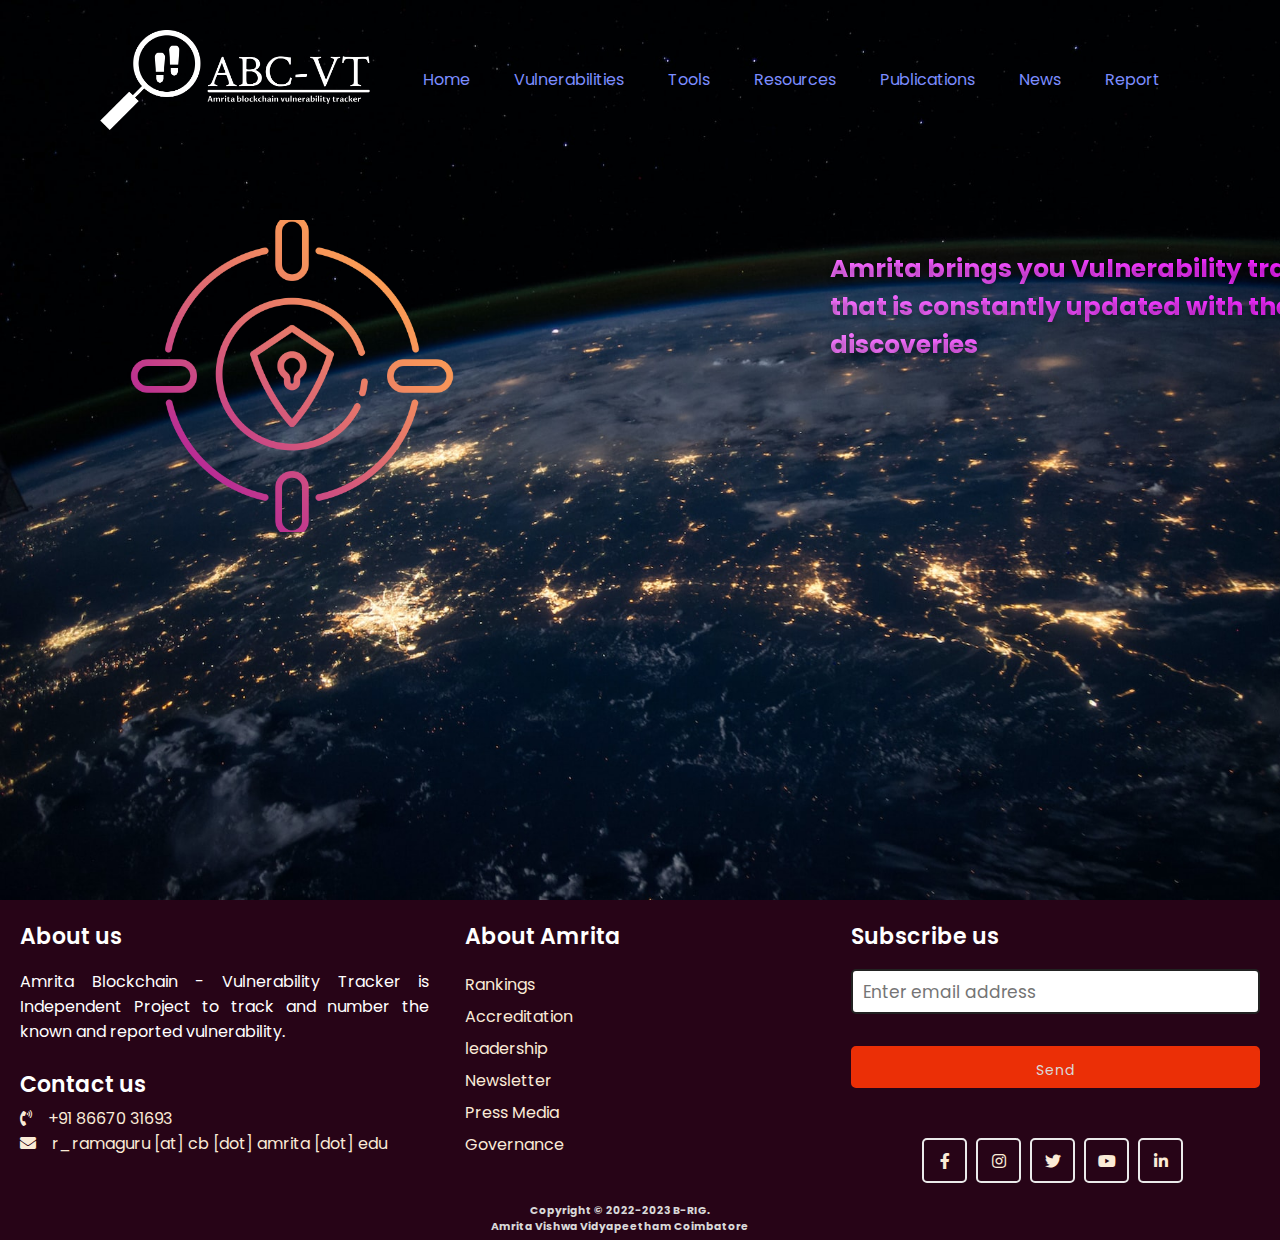
<file: index.html>
<!--
Authors: Ruthwik Krishna Bandreddy & Ramaguru Radhakrishnan
Created Date:  01 Dec 2022
Updated Date: 07 Jan 2023
Base Template: NIL
Description: Index Page
Contribution: Planned work for B-RIG, UI designed as part of 20CYS202 - User Interface Design Course

Project Under: Blockchain - Research Interest Group (B-RIG) and Research Working Group (B-RWG)
Initial Idea: Jan - 2020
-->
<!DOCTYPE html>
<html lang="en">
  <head>
    <meta charset="UTF-8" />
	<meta name="author" content="B-RIG">
	<meta name="keywords" content="ABC-VT, Vulnerability Tracker, Blockchain Vulnerability">
    <meta name="viewport" content="width=device-width, initial-scale=1.0">
	<meta http-equiv="X-UA-Compatible" content="IE=edge" />
    <title>ABC-VT | Home</title>
    <link rel="stylesheet" href="https://cdnjs.cloudflare.com/ajax/libs/font-awesome/5.15.2/css/all.min.css"/>
	<link rel="stylesheet" href="css/style.css"/>
</head>
<body>
    <div class="hero">
      <nav>
        <img src="images/abcvt-logo-white.png" alt="target-1-icon" class="logo" />
        <ul>
          <li><a href='#'>Home</a></li>
          <li><a href="#">Vulnerabilities</a></li>
          <li><a href="html/tools.html">Tools</a></li>
          <li><a href="html/resources.html">Resources</a></li>
          <li><a href="#">Publications</a></li>
          <li><a href="html/news.html">News</a></li>
          <li><a href="html/report.html">Report</a></li>
        </ul>
      </nav></div>
        <div class="desktop-1">
          <img class="target-1-icon" alt="" src="images/target.png" ></div>
    
        
    <div class="amrita-brings-you-vulnerability">
        <b style="color: lineargradient">Amrita brings you Vulnerability tracker that is constantly updated with
        the latest discoveries</b></div>
    </body>
    <footer>
      <div class="content">
          <div class="left box">
            <div class="upper">
              <div class="topic">About us</div>
              <p>Amrita Blockchain - Vulnerability Tracker is Independent Project to 
				 track and number the known and reported vulnerability.
              </p>
            </div>
            <div class="lower">
				  <div class="topic">Contact us</div>
				  <div class="phone">
					<a href="#"><i class="fas fa-phone-volume"></i>+91 86670 31693</a>
				  </div>
				  <div class="email">
					<a href="#"><i class="fas fa-envelope"></i>r_ramaguru [at] cb [dot] amrita [dot] edu </a>
				  </div>
				</div>
			  </div>
                  <div class="middle box">
                    <div class="topic">About Amrita</div>
                    <div><a href="https://www.amrita.edu/rankings/">Rankings</a></div>
                    <div><a href="https://www.amrita.edu/about/awards-accreditations/">Accreditation</a></div>
                    <div><a href="https://www.amrita.edu/about/leadership/">leadership</a></div>
                    <div><a href="https://www.amrita.edu/international/international-newsletter/">Newsletter</a></div>
                    <div><a href="https://www.amrita.edu/press-media/">Press Media</a></div>
                    <div><a href="https://amrita.edu/governance/?page=1">Governance</a></div>
                  </div>
                  <div class="right box">
                    <div class="topic">Subscribe us</div>
                    <form action="#">
                      <input type="text" placeholder="Enter email address">
                      <input type="submit" name="media-icons" value="Send">
                      <div class="media-icons">
                        <a href="https://www.facebook.com/"><i class="fab fa-facebook-f"></i></a>
                        <a href="https://www.instagram.com/"><i class="fab fa-instagram"></i></a>
                        <a href="https://www.twitter.com/"><i class="fab fa-twitter"></i></a>
                        <a href="https://www.youtube.com/"><i class="fab fa-youtube"></i></a>
                        <a href="https://www.linkedin.com/"><i class="fab fa-linkedin-in"></i></a>
                      </div>
                    </form>
                  </div>
                </div>
                <div class="bottom">
                  <h6><p>Copyright © 2022-2023 B-RIG. </br> Amrita Vishwa Vidyapeetham Coimbatore</p></h6>
                </div>
            </footer>
</html>
</file>
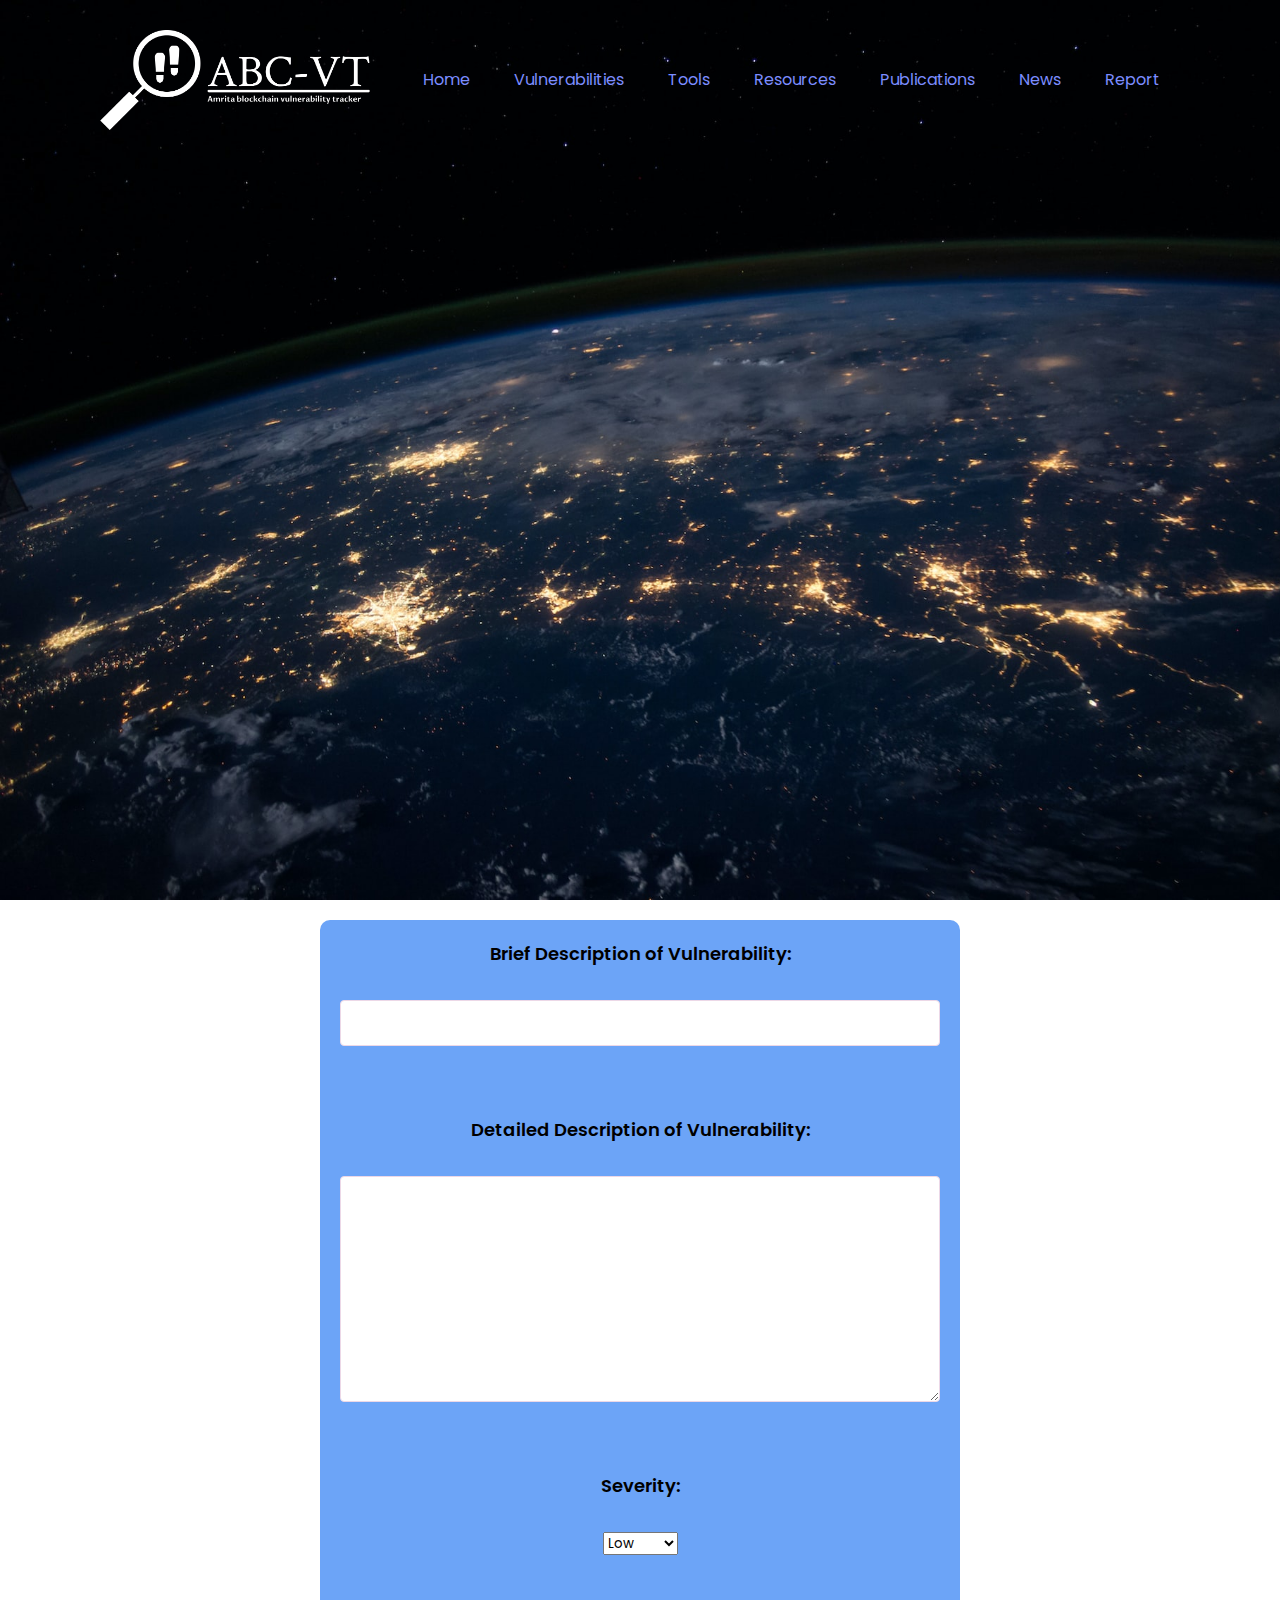
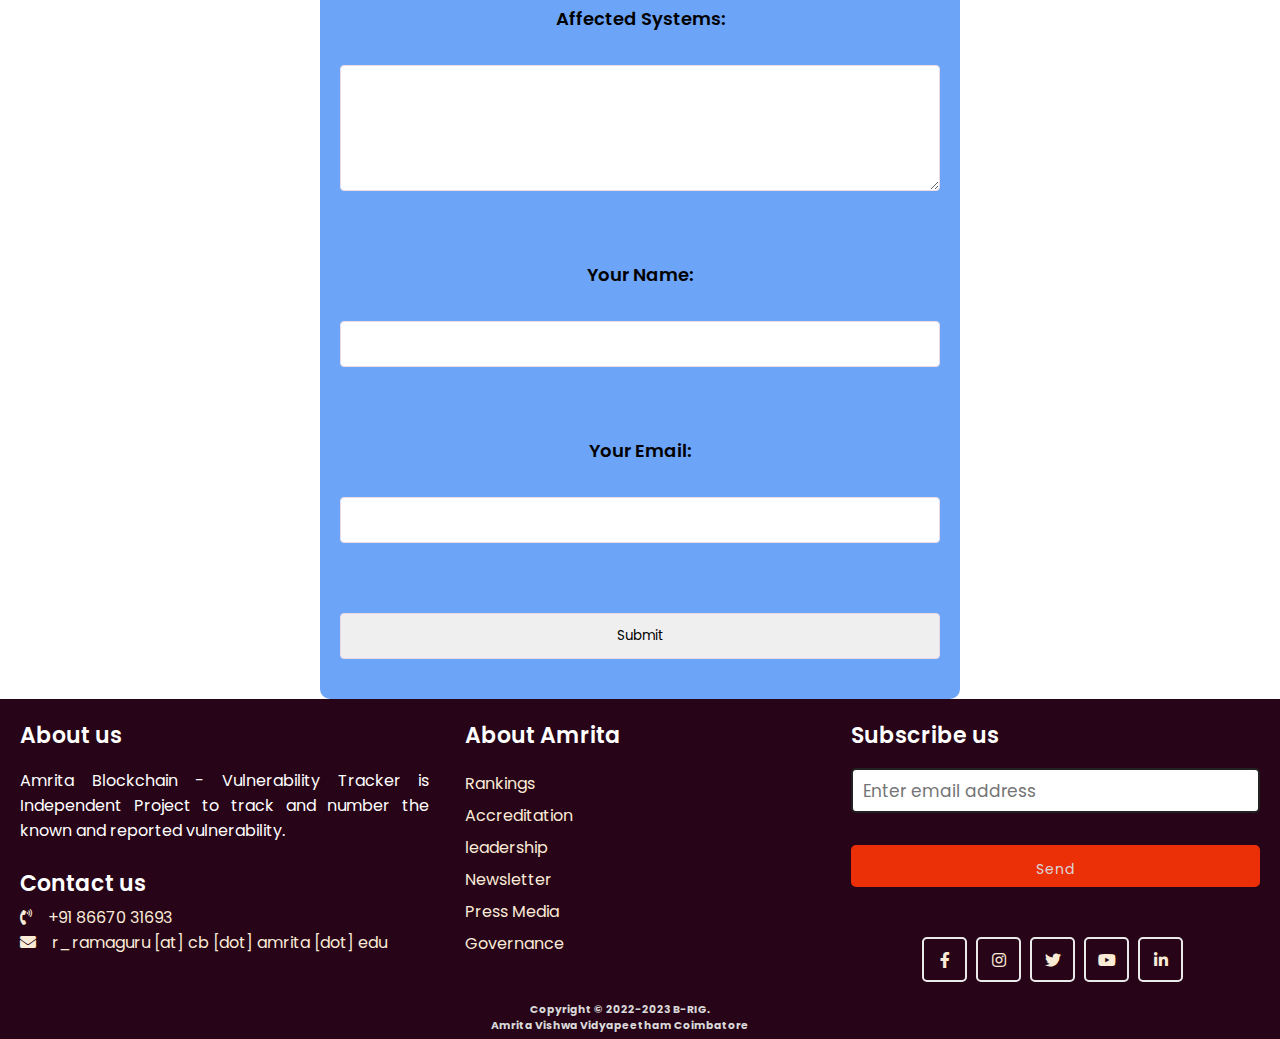
<file: html/report.html>
<!--
Authors: Ruthwik Krishna Bandreddy & Ramaguru Radhakrishnan
Created Date:  01 Dec 2022
Updated Date: 07 Jan 2023
Base Template: NIL
Description: This page is where you can report vulnerbilities you found in 
			 the blockhain sphere 
Contribution: Planned work for B-RIG, UI designed as part of 20CYS202 - User Interface Design Course

Project Under: Blockchain - Research Interest Group (B-RIG) and Research Working Group (B-RWG)
Initial Idea: Jan - 2020
-->
<!DOCTYPE html>
<html lang="en">
<head>
	<meta charset="UTF-8" />
	<meta name="author" content="B-RIG">
	<meta name="keywords" content="ABC-VT, Vulnerability Tracker, Blockchain Vulnerability">
    <meta name="viewport" content="width=device-width, initial-scale=1.0">
	<meta http-equiv="X-UA-Compatible" content="IE=edge" />
    <title>ABC-VT | Report</title>
    <link rel="stylesheet" href="https://cdnjs.cloudflare.com/ajax/libs/font-awesome/5.15.2/css/all.min.css">
	<link rel="stylesheet" href="../css/style.css"/>
</head>
<body>
    <div class="hero">
        <nav>
          <img src="../images/abcvt-logo-white.png" alt="target-1-icon" class="logo" />
          <ul>
          <li><a href='../index.html'>Home</a></li>
          <li><a href="#">Vulnerabilities</a></li>
          <li><a href="tools.html">Tools</a></li>
          <li><a href="resources.html">Resources</a></li>
          <li><a href="#">Publications</a></li>
          <li><a href="news.html">News</a></li>
          <li><a href="#">Report</a></li>
          </ul>
        </nav>
        </div>
        
        <div class="form-container">
        <form>
            <label for="vuln-description">Brief Description of Vulnerability:</label><br>
            <input type="text" id="vuln-description" name="vuln-description"><br>
            <br>
            <label for="vuln-details">Detailed Description of Vulnerability:</label><br>
            <textarea id="vuln-details" name="vuln-details" rows="10" cols="50"></textarea><br>
            <br>
            <label for="vuln-severity">Severity:</label><br>
            <select id="vuln-severity" name="vuln-severity">
              <option value="low">Low</option>
              <option value="medium">Medium</option>
              <option value="high">High</option>
            </select><br>
            <br>
            <label for="affected-systems">Affected Systems:</label><br>
            <textarea id="affected-systems" name="affected-systems" rows="5" cols="50"></textarea><br>
            <br>
            <label for="contact-name">Your Name:</label><br>
            <input type="text" id="contact-name" name="contact-name"><br>
            <br>
            <label for="contact-email">Your Email:</label><br>
            <input type="email" id="contact-email" name="contact-email"><br>
            <br>
            <input type="submit" value="Submit">
          </form> 
         
  </div>
  </body>
<footer>
    <div class="content">
        <div class="left box">
          <div class="upper">
            <div class="topic">About us</div>
				<p>Amrita Blockchain - Vulnerability Tracker is Independent Project to 
				 track and number the known and reported vulnerability.
              </p>          </div>
          <div class="lower">
                      <div class="topic">Contact us</div>
                      <div class="phone">
                        <a href="#"><i class="fas fa-phone-volume"></i>+91 86670 31693</a>
                      </div>
                      <div class="email">
                        <a href="#"><i class="fas fa-envelope"></i>r_ramaguru [at] cb [dot] amrita [dot] edu </a>
                      </div>
                    </div>
                  </div>
                  <div class="middle box">
                    <div class="topic">About Amrita</div>
                    <div><a href="https://www.amrita.edu/rankings/">Rankings</a></div>
                    <div><a href="https://www.amrita.edu/about/awards-accreditations/">Accreditation</a></div>
                    <div><a href="https://www.amrita.edu/about/leadership/">leadership</a></div>
                    <div><a href="https://www.amrita.edu/international/international-newsletter/">Newsletter</a></div>
                    <div><a href="https://www.amrita.edu/press-media/">Press Media</a></div>
                    <div><a href="https://amrita.edu/governance/?page=1">Governance</a></div>
                  </div>
                  <div class="right box">
                    <div class="topic">Subscribe us</div>
                    <form action="#">
                      <input type="text" placeholder="Enter email address">
                      <input type="submit" name="media-icons" value="Send">
                      <div class="media-icons">
                        <a href="https://www.facebook.com/"><i class="fab fa-facebook-f"></i></a>
                        <a href="https://www.instagram.com/"><i class="fab fa-instagram"></i></a>
                        <a href="https://www.twitter.com/"><i class="fab fa-twitter"></i></a>
                        <a href="https://www.youtube.com/"><i class="fab fa-youtube"></i></a>
                        <a href="https://www.linkedin.com/"><i class="fab fa-linkedin-in"></i></a>
                      </div>
                    </form>
                  </div>
                </div>
                <div class="bottom">
                  <h6><p>Copyright © 2022-2023 B-RIG. </br> Amrita Vishwa Vidyapeetham Coimbatore</p></h6>
                </div>
            </footer>
<script>
const tools = document.querySelector('.tools');
const descriptions = document.querySelector('.descriptions');

tools.addEventListener('click', (event) => {
  const tool = event.target;
  const descriptionId = tool.getAttribute('data-description');
  const description = document.querySelector(descriptionId);

  descriptions.scrollTop = description.offsetTop;
});


  </script>
</html>
</file>
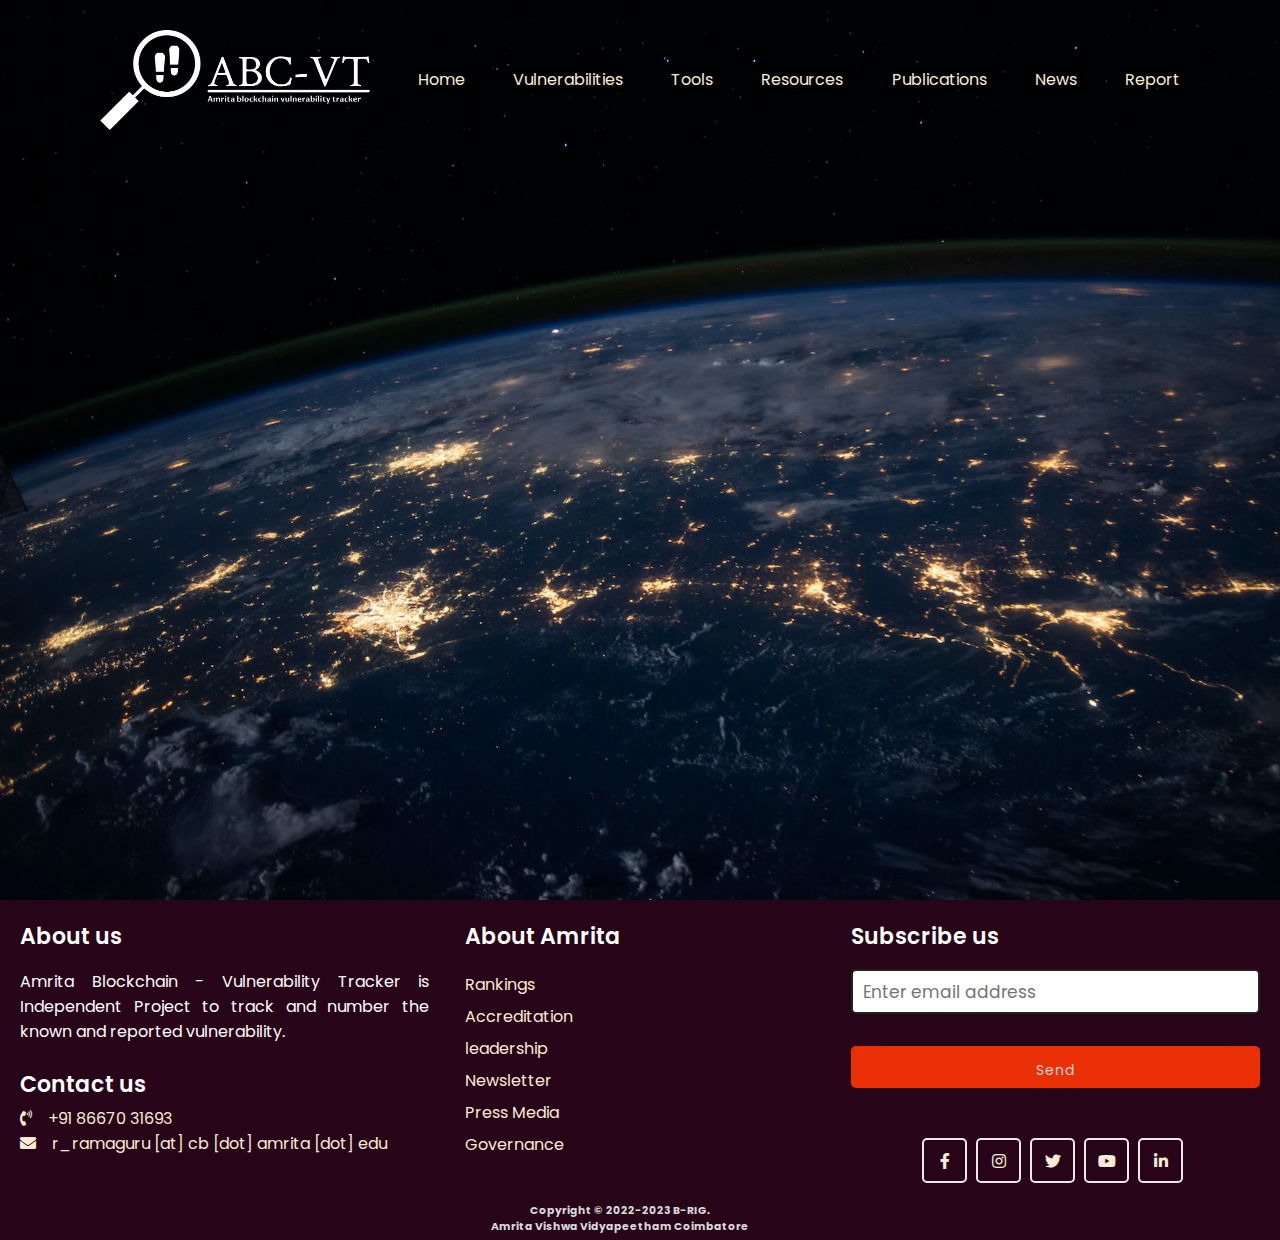
<file: html/resources.html>
<!--
Authors: Ruthwik Krishna Bandreddy & Ramaguru Radhakrishnan
Created Date:  01 Dec 2022
Updated Date: 07 Jan 2023
Base Template: NIL
Description: This page is where you can get the resources to get 
			 started or learn more concpets of blockchain sphere 
Contribution: Planned work for B-RIG, UI designed as part of 20CYS202 - User Interface Design Course			 

Project Under: Blockchain - Research Interest Group (B-RIG) and Research Working Group (B-RWG)
Initial Idea: Jan - 2020
-->
<!DOCTYPE html>
<html lang="en">
<head>
    <meta charset="UTF-8" />
	<meta name="author" content="B-RIG">
	<meta name="keywords" content="ABC-VT, Vulnerability Tracker, Blockchain Vulnerability">
    <meta name="viewport" content="width=device-width, initial-scale=1.0">
	<meta http-equiv="X-UA-Compatible" content="IE=edge" />
    <title>ABC-VT | Resources</title>
    <link rel="stylesheet" href="https://cdnjs.cloudflare.com/ajax/libs/font-awesome/5.15.2/css/all.min.css">
	<link rel="stylesheet" href="../css/style.css"/>
  </head>
<body>
    <div class="hero">
      <nav>
		<img src="../images/abcvt-logo-white.png" alt="target-1-icon" class="logo" />
          <li><a href='../index.html'>Home</a></li>
          <li><a href="#">Vulnerabilities</a></li>
          <li><a href="tools.html">Tools</a></li>
          <li><a href="#">Resources</a></li>
          <li><a href="#">Publications</a></li>
          <li><a href="news.html">News</a></li>
          <li><a href="report.html">Report</a></li>
        </ul>
      </nav>
      </div>

  </div>
  </body>
  <footer>
    <div class="content">
        <div class="left box">
          <div class="upper">
            <div class="topic">About us</div>
             <p>Amrita Blockchain - Vulnerability Tracker is Independent Project to 
				 track and number the known and reported vulnerability.
              </p>
          </div>
          <div class="lower">
                      <div class="topic">Contact us</div>
                      <div class="phone">
                        <a href="#"><i class="fas fa-phone-volume"></i>+91 86670 31693</a>
                      </div>
                      <div class="email">
                        <a href="#"><i class="fas fa-envelope"></i>r_ramaguru [at] cb [dot] amrita [dot] edu </a>
                      </div>
                    </div>
                  </div>
                  <div class="middle box">
                    <div class="topic">About Amrita</div>
                    <div><a href="https://www.amrita.edu/rankings/">Rankings</a></div>
                    <div><a href="https://www.amrita.edu/about/awards-accreditations/">Accreditation</a></div>
                    <div><a href="https://www.amrita.edu/about/leadership/">leadership</a></div>
                    <div><a href="https://www.amrita.edu/international/international-newsletter/">Newsletter</a></div>
                    <div><a href="https://www.amrita.edu/press-media/">Press Media</a></div>
                    <div><a href="https://amrita.edu/governance/?page=1">Governance</a></div>
                  </div>
                  <div class="right box">
                    <div class="topic">Subscribe us</div>
                    <form action="#">
                      <input type="text" placeholder="Enter email address">
                      <input type="submit" name="media-icons" value="Send">
                      <div class="media-icons">
                        <a href="https://www.facebook.com/"><i class="fab fa-facebook-f"></i></a>
                        <a href="https://www.instagram.com/"><i class="fab fa-instagram"></i></a>
                        <a href="https://www.twitter.com/"><i class="fab fa-twitter"></i></a>
                        <a href="https://www.youtube.com/"><i class="fab fa-youtube"></i></a>
                        <a href="https://www.linkedin.com/"><i class="fab fa-linkedin-in"></i></a>
                      </div>
                    </form>
                  </div>
                </div>
                <div class="bottom">
                  <h6><p>Copyright © 2022-2023 B-RIG. </br> Amrita Vishwa Vidyapeetham Coimbatore</p></h6>
                </div>
            </footer>
<script>
const tools = document.querySelector('.tools');
const descriptions = document.querySelector('.descriptions');

tools.addEventListener('click', (event) => {
  const tool = event.target;
  const descriptionId = tool.getAttribute('data-description');
  const description = document.querySelector(descriptionId);

  descriptions.scrollTop = description.offsetTop;
});
  </script>
</html>
</file>
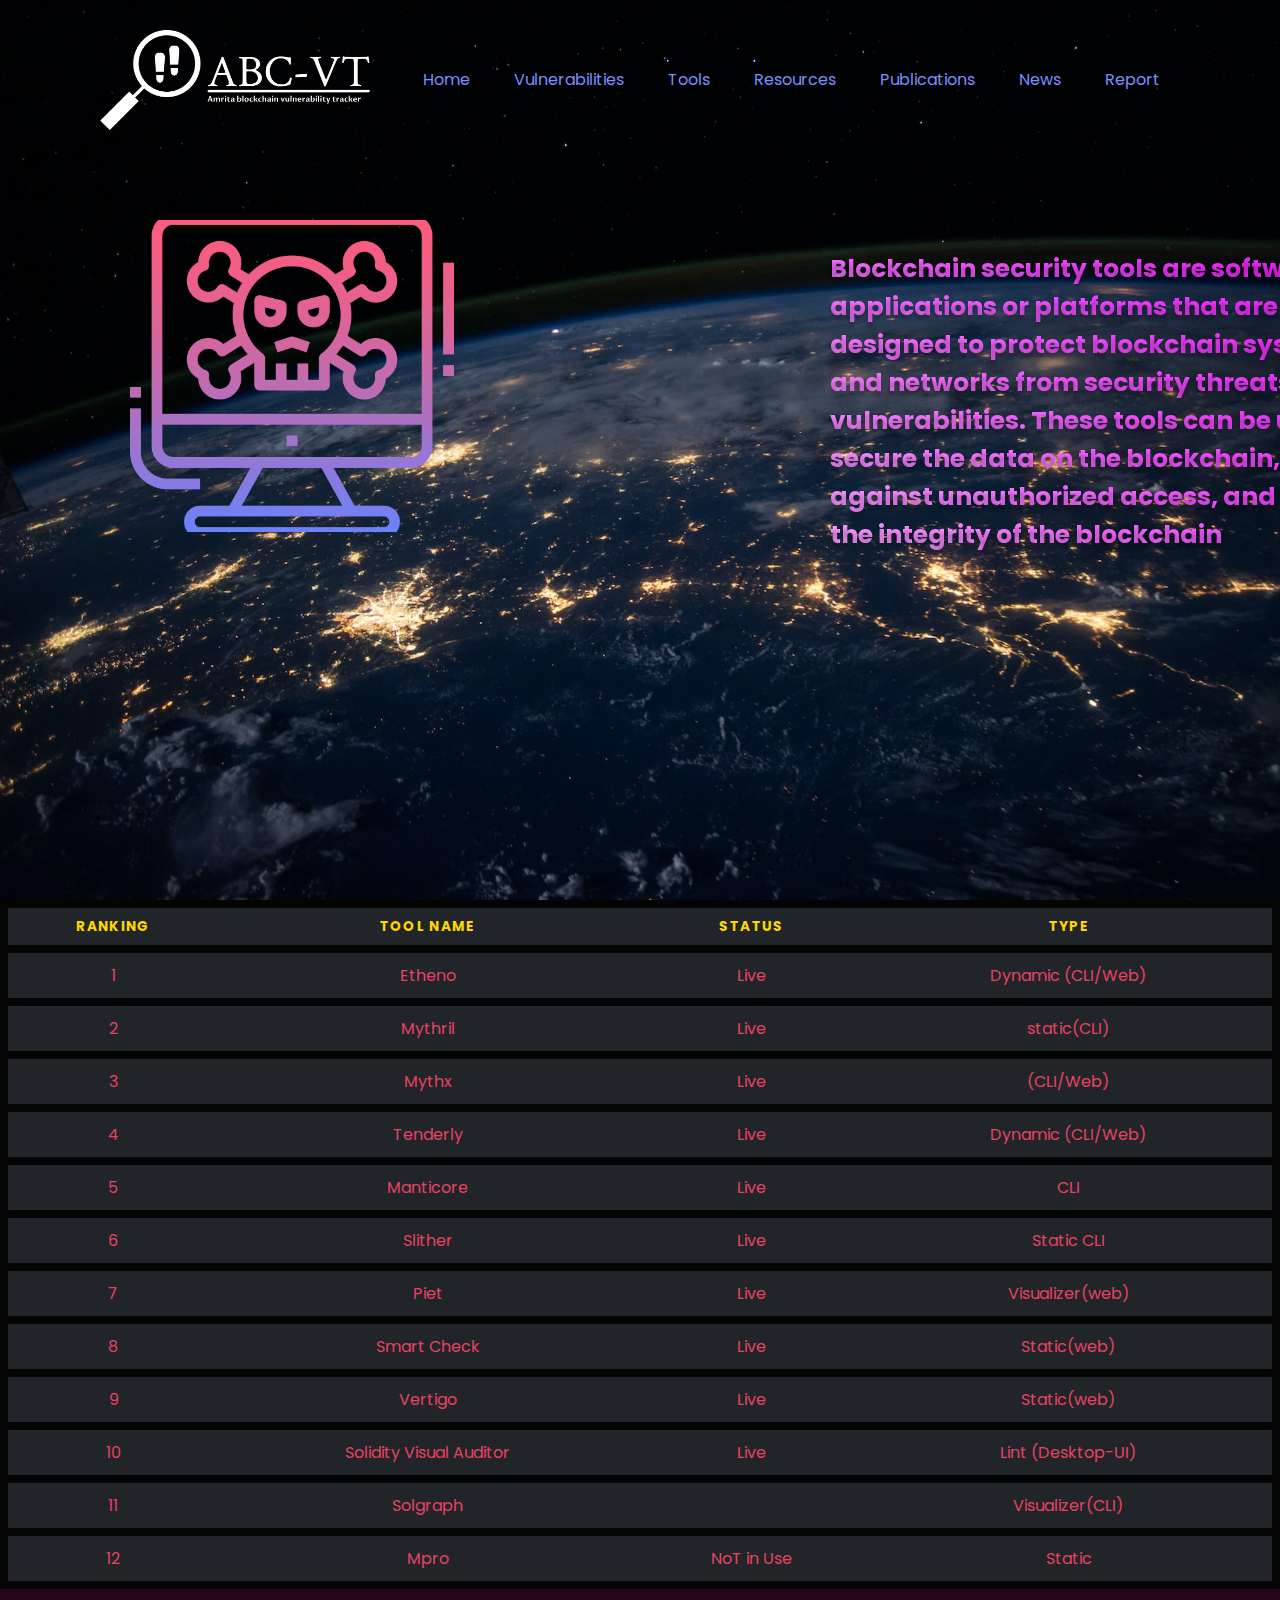
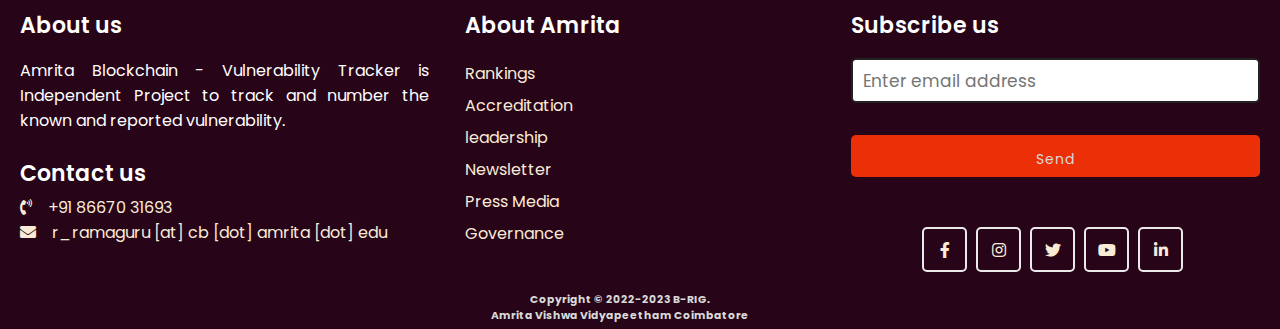
<file: html/tools.html>
<!--
Authors: Ruthwik Krishna Bandreddy & Ramaguru Radhakrishnan
Created Date: 01 Dec 2022
Updated Date: 07 Jan 2023
Base Template: NIL
Description:This page contains the compilation  top 10 tools used 
			by the blockchain security professionals
Contribution: Planned work for B-RIG, UI designed as part of 20CYS202 - User Interface Design Course

Project Under: Blockchain - Research Interest Group (B-RIG) and Research Working Group (B-RWG)
Initial Idea: Jan - 2020
-->
<!DOCTYPE html>
<html lang="en">
  <head>
    <meta charset="UTF-8" />
	<meta name="author" content="B-RIG">
	<meta name="keywords" content="ABC-VT, Vulnerability Tracker, Blockchain Vulnerability">
    <meta name="viewport" content="width=device-width, initial-scale=1.0">
	<meta http-equiv="X-UA-Compatible" content="IE=edge" />
    <title>ABC-VT | Tools</title>
    <link rel="stylesheet" href="https://cdnjs.cloudflare.com/ajax/libs/font-awesome/5.15.2/css/all.min.css"/>
	<link rel="stylesheet" href="../css/style.css"/>
	<!--script src="../js/header.js"/-->
</head>
<body>
    <div class="hero">
      <nav>
        <img src="../images/abcvt-logo-white.png" alt="target-1-icon" class="logo" />
		<ul>
		  <li><a href='../index.html'>Home</a></li>
		  <li><a href="#">Vulnerabilities</a></li>
		  <li><a href="#">Tools</a></li>
		  <li><a href="resources.html">Resources</a></li>
		  <li><a href="#">Publications</a></li>
		  <li><a href="news.html">News</a></li>
		  <li><a href="report.html">Report</a></li>
		</ul>
      </nav>
      </div>

        <div class="desktop-1">
          <img class="target-1-icon" alt="" src="../images/computer.png" ></div>
    
        
    <div class="amrita-brings-you-vulnerability">
        <b style="color: lineargradient">
          Blockchain security tools are software applications or platforms
          that are designed to protect blockchain systems and networks from security
          threats and vulnerabilities. These tools can be used to secure the data on the blockchain, 
          protect against unauthorized access, and ensure the integrity of the blockchain</b>
      </div>
        <div class="table">
          
            <table>
              <tr>
                <th>Ranking</th>
                <th>Tool Name</th>
                <th>Status</th>
                <th>Type</th>
              </tr>
              <tr>
                <td>1</td>
                <td><a1 class="tool-link" href="google">Etheno</a1></td>
                <td>Live</td>
                <td>Dynamic (CLI/Web)</td>
              </tr>
              <tr>
                <td>2</td>
                <td><a1 class="tool-link" href="google">Mythril</a1></td>
                <td>Live</td>
                <td>static(CLI)</td>
              </tr>
              <tr>
                <td>3</td>
                <td><a1 class="tool-link" href="google">Mythx</a1></td>
                <td>Live</td>
                <td>(CLI/Web)</td>
              </tr>
              <tr>
                <td>4</td>
                <td><a1 class="tool-link" href="google">Tenderly</a1></td>
                <td>Live</td>
                <td>Dynamic (CLI/Web)</td>
              </tr>
              <tr>
                <td>5</td>
                <td><a1 class="tool-link" href="google">Manticore</a1></td>
                <td>Live</td>
                <td>CLI</td>
              </tr>
              <tr>
                <td>6</td>
                <td><a1 class="tool-link" href="google">Slither</a1></td>
                <td>Live</td>
                <td>Static CLI</td>
              </tr>
              <tr>
                <td>7</td>
                <td><a1 class="tool-link" href="google">Piet</a1></td>
                <td>Live</td>
                <td>Visualizer(web)</td>
              </tr>
              <tr>
                <td>8</td>
                <td><a1 class="tool-link" href="google">Smart Check</a1></td>
                <td>Live</td>
                <td>Static(web)</td>
              </tr>
              <tr>
                <td>9</td>
                <td><a1 class="tool-link" href="google">Vertigo</a1></td>
                <td>Live</td>
                <td>Static(web)</td>
              </tr>
              <tr>
                <td>10</td>
                <td><a1 class="tool-link" href="google">Solidity Visual Auditor</a1></td>
                <td>Live</td>
                <td>Lint (Desktop-UI)</td>
              </tr>
              <tr>
                <td>11</td>
                <td><a1 class="tool-link" href="google">Solgraph</a1></td>
                <td> </td>
                <td>Visualizer(CLI)</td>
              </tr>
              <tr>
                <td>12</td>
                <td><a1 class="tool-link" href="google">Mpro</a1></td>
                <td>NoT in Use</td>
                <td>Static</td>
              </tr>
            
            </table>
          
          
            <footer>
              <div class="content">
                  <div class="left box">
                    <div class="upper">
                      <div class="topic">About us</div>
                       <p>Amrita Blockchain - Vulnerability Tracker is Independent Project to 
						track and number the known and reported vulnerability.
						</p>
                    </div>
                    <div class="lower">
                      <div class="topic">Contact us</div>
                      <div class="phone">
                        <a href="#"><i class="fas fa-phone-volume"></i>+91 86670 31693</a>
                      </div>
                      <div class="email">
                        <a href="#"><i class="fas fa-envelope"></i>r_ramaguru [at] cb [dot] amrita [dot] edu </a>
                      </div>
                    </div>
                  </div>
                  <div class="middle box">
                    <div class="topic">About Amrita</div>
                    <div><a href="https://www.amrita.edu/rankings/">Rankings</a></div>
                    <div><a href="https://www.amrita.edu/about/awards-accreditations/">Accreditation</a></div>
                    <div><a href="https://www.amrita.edu/about/leadership/">leadership</a></div>
                    <div><a href="https://www.amrita.edu/international/international-newsletter/">Newsletter</a></div>
                    <div><a href="https://www.amrita.edu/press-media/">Press Media</a></div>
                    <div><a href="https://amrita.edu/governance/?page=1">Governance</a></div>
                  </div>
                  <div class="right box">
                    <div class="topic">Subscribe us</div>
                    <form action="#">
                      <input type="text" placeholder="Enter email address">
                      <input type="submit" name="media-icons" value="Send">
                      <div class="media-icons">
                        <a href="https://www.facebook.com/"><i class="fab fa-facebook-f"></i></a>
                        <a href="https://www.instagram.com/"><i class="fab fa-instagram"></i></a>
                        <a href="https://www.twitter.com/"><i class="fab fa-twitter"></i></a>
                        <a href="https://www.youtube.com/"><i class="fab fa-youtube"></i></a>
                        <a href="https://www.linkedin.com/"><i class="fab fa-linkedin-in"></i></a>
                      </div>
                    </form>
                  </div>
                </div>
                <div class="bottom">
                  <h6><p>Copyright © 2022-2023 B-RIG. </br> Amrita Vishwa Vidyapeetham Coimbatore</p></h6>
                </div>
            </footer>
</html>
</file>
<file: css/style.css>
@import url("https://fonts.googleapis.com/css2?family=Poppins:wght@400;500;600;700&display=swap");


* {
  margin: 0;
  padding: 0;
  box-sizing: border-box;
  font-family: "Poppins", sans-serif;
}
a {
  text-decoration: none;
  color: antiquewhite;
}
.hero {
  width: 100%;
  height: 100vh;
  
  background-image: url("../images/nasa.jpg");


  background-size: cover;
}
nav {
  display: flex;
  align-items: center;
  justify-content: space-between;
  padding: 30px 100px;
}
.logo {
  max-height: 100px;
}
nav ul li {
  list-style: none;
  display: inline-block;
  padding: 10px 20px;
}
nav ul li a {
  color: #7c8dff;
  position: relative;
  padding: 5px 0;
}
nav ul li a:hover {
  color: #fd4766;
}
nav ul li a:after {
  content: "";
  position: absolute;
  left: 0;
  width: 0;
  height: 3px;
  background: #fd4766;
  transition: 0.3s;
  bottom: 0;
}
nav ul li a:hover:after {
  width: 100%;
}
.btn {
  color: #fff;
  font-size: 16px;
  text-transform: uppercase;
  letter-spacing: 2px;
  padding: 16px 40px;
  border-radius: 500px;
  display: inline-block;
  font-weight: 500;
  transition: all 0.4s ease-in-out;
  background-size: 152% 100%;
  background: #fd4766;
  border: 2px solid #fd4766;
}
.btn:hover {
  background: transparent;
  border-color: #fd4766;
  color: #fd4766;
}
.target-1-icon {
    position: absolute;
    top: 220px;
    left: 130px;
    border-radius: 2px;
    width: 324px;
    height: 312px;
    object-fit: cover;
  }
  .amrita-brings-you-vulnerability,
  .home-b2 {
   min-height: 100%;
    position: absolute;
    display: inline-block;
    text-shadow: 0 4px 4px rgba(0, 0, 0, 0.25);
  }
  .amrita-brings-you-vulnerability {
    top: 250px;
    left: 830px;
    font-size: 40px;
    width: 561px;
    height: 209px;
  }

footer{
  width: 100%;
  position: relative;
  bottom: 0;
  left: 0;
  background: rgb(39, 4, 23);
}
footer .content{
  max-width: 1350px;
  margin: auto;
  padding: 20px;
  display: flex;
  flex-wrap: wrap;
  justify-content: space-between;
}

footer .content .box{
  width: 33%;
  transition: all 0.4s ease;
}
footer .content .topic{
  font-size: 22px;
  font-weight: 600;
  color: #fff;
  margin-bottom: 16px;

}
footer .content p{
  text-align: justify;
  color:rgb(255, 255, 255);
}
footer .content .lower .topic{
  margin: 24px 0 5px 0;
}
footer .content .lower i{
  padding-right: 16px;
}
footer .content .middle{
  padding-left: 30px;
}
footer .content .middle a{
  line-height: 32px;
}
footer .content .right input[type="text"]{
  height: 45px;
  width: 100%;
  outline: none;
  color: #d9d9d9;
  background: rgb(255, 255, 255);
  border-radius: 5px;
  padding-left: 10px;
  font-size: 17px;
  border: 2px solid #222222;
}
footer .content .right input[type="submit"]{
  height: 42px;
  width: 100%;
  font-size: 14px;
  color: #d9d9d9;
  background: #eb2f06;
  outline: none;
  border-radius: 5px;
  letter-spacing: 1px;
  cursor: pointer;
  margin-top: 12px;
  border: 2px solid #eb2f06;
  transition: all 0.3s ease-in-out;
}
.content .right input[type="submit"]:hover{
  background: none;
  color:  #eb2f06;
}
footer .content .media-icons a{
  font-size: 16px;
  height: 45px;
  width: 45px;
  display: inline-block;
  text-align: center;
  line-height: 43px;
  border-radius: 5px;
  border: 2px solid #eaeaea;
  margin: 30px 5px 0 0;
  transition: all 0.3s ease;
}
.content .media-icons a:hover{
  border-color: #eb2f06;
}
footer .bottom{
  width: 100%;
  text-align: center;
  color: #d9d9d9;
  padding: 0 40px 5px 0;
}
footer .bottom a{
  color: #eb2f06;
}
footer a{
  transition: all 0.3s ease;
}
footer a:hover{
  color: #eb2f06;
}
@media (max-width:1100px) {
  footer .content .middle{
    padding-left: 50px;
  }
}
@media (max-width:950px){
  footer .content .box{
    width: 50%;
  }
  .content .right{
    margin-top: 40px;
  }
}
@media (max-width:560px){
  footer{
    position: relative;
  }
  footer .content .box{
    width: 100%;
    margin-top: 30px;
  }
  footer .content .middle{
    padding-left: 0;
  }
}

table{

  position: relative;
  width: 100%;
  margin: 0;
  z-index: 1;
  border-collapse: collapse;
  border: 1px;
padding: 0px;

}
table caption {
  font-size: 1.5em;
  margin: .5em 0 .75em;
}

table tr {
  width: 100%;
  background-color: #080808;
  border: 8px solid rgb(4, 4, 4);
  padding: .35em;
}

table th,
table td {
  padding: .625em;
  text-align: center;
  background:#212529;
  color:rgb(231 66 99);
}

table th {
  font-size: .85em;
  letter-spacing: .1em;
  text-transform: uppercase;
  color:#fdd600;
}

@media screen and (max-width: 600px) {
  table {
    border: 0;
  }

  table caption {
    font-size: 1.3em;
  }

  table thead {
    border: none;
    clip: rect(0 0 0 0);
    height: 1px;
    margin: -1px;
    overflow: hidden;
    padding: 0;
    position: absolute;
  width: 1px;
}

table tr {
  display: block;
  margin-bottom: .625em;
}

table td {
  border-bottom: 1px solid #eb2f06;
  display: block;
  font-size: .8em;
  text-align: right;
}

table td::before {
  content: attr(data-label);
  float: left;
  font-weight: bold;
  text-transform: uppercase;
}

table td:last-child {
  border-bottom: 0;
}
}

.yellow{
  color:#fdd600;
}
.tablebuton{
  color:rgb(253 214 0);
  border:1px solid rgb(38, 41, 47);
  background-color:transparent;
  padding:8px 10px;
  font-size:14px;
  text-align: center;
}
.amrita-brings-you-vulnerability {
  font-size: 40px;
  font-family: Arial, Helvetica, sans-serif;
  background: linear-gradient(45deg, #ffffff,#ee0bfe);
  -webkit-text-fill-color: transparent;
  -webkit-background-clip: text;
	top: 250px;
	left: 830px;
	font-size: 25px;
	width: 561px;
	height: 209px;
}

.target-1-icon {
    position: absolute;
    top: 220px;
    left: 130px;
    border-radius: 2px;
    width: 324px;
    height: 312px;
    object-fit: cover;
  }
  .amrita-brings-you-vulnerability,
  .home-b2 {
   min-height: 100%;
    position: absolute;
    display: inline-block;
    text-shadow: 0 4px 4px rgba(0, 0, 0, 0.25);
  }

.form-container {
  
  width: 50%;
  margin: 0 auto;
  background-color: #6ca4f7;
  padding: 20px;
  border-radius: 10px;
  margin-top: 20px;
  min-height: 200px;

}

h1 {
  
  text-align: center;
  font-size: 36px;
  font-weight: 600;
  margin-bottom: 50px;
}
h4 {
 
  -webkit-text-fill-color: #eb2f06;
  text-align: center;
  font-size: 28px;
  font-weight: 600;
  margin-bottom: 20px;
}

form {
  display: flex;
  flex-direction: column;
  align-items: center;
}

label {
  font-size: 18px;
  font-weight: 600;
  margin-bottom: 8px;
}

input, textarea {
  width: 100%;
  padding: 12px 20px;
  margin-bottom: 20px;
  border: 1px solid rgb(236, 216, 231);
  border-radius: 4px;
  box-sizing: border-box;
}

button[type="submit"] {
  width: 50%;
  background-color: #3204fd;
  color: #fff;
  font-size: 16px;
  font-weight: 600;
  padding: 14px 20px;
  border: none;
  border-radius: 4px;
  cursor: pointer;
  transition: all 0.4s ease;
}

button[type="submit"]:hover {
  background-color: #1d1d24;
}


.news-cards-container {
  display: flex;
  justify-content: space-between;
  align-items: center;
  position: absolute;
  top: 60%;
  left: 50%;
  transform: translate(-50%, -50%);
  width: 80%;
  max-width: 1350px;
  background:linear-gradient(135deg,rgb(167, 107, 249)50%,rgb(81, 53, 242)50%);
  padding: 20px;
  border-radius: 15px;
}

.news-card {
  width: calc(20% - 30px);
  background: rgb(233, 199, 246);
  box-shadow: 0 10px 20px rgba(0, 0, 0, 0.15);
  border-radius: 15px;
  overflow: hidden;
  position: relative;
  display: flex;
  flex-direction: column;
  transition: all 0.3s ease-in-out;
  cursor: pointer;
}

.news-card:hover {
  box-shadow: 0 20px 40px rgba(0, 0, 0, 0.15);
  transform: translateY(-5px);
}

.card-image {
  width: 100%;
  height: 200px;
  background: #eee;
  overflow: hidden;
}

.card-image img {
  width: 100%;
  height: 100%;
  object-fit: cover;
  transition: all 0.3s ease-in-out;
}

.card-content {
  flex: 1;
  padding: 20px;
}
.card-title {
  font-size: 22px;
  font-weight: 600;
  margin-bottom: 10px;
  white-space: nowrap;
  overflow: hidden;
  text-overflow: ellipsis;
}

.card-description {
  font-size: 16px;
  line-height: 1.5;
  color: #666;
}

.card-hover {
  position: absolute;
  top: 0;
  left: 0;
  width: 100%;
  height: 100%;
  background: rgba(0, 0, 0, 0.5);
  display: flex;
  justify-content: center;
  align-items: center;
  visibility: hidden;
  opacity: 0;
  transition: all 0.3s ease-in-out;
}

.news-card:hover .card-hover {
  visibility: visible;
  opacity: 1;
}

.card-hover .btn {
  margin-top: 20px;
}
</file>
